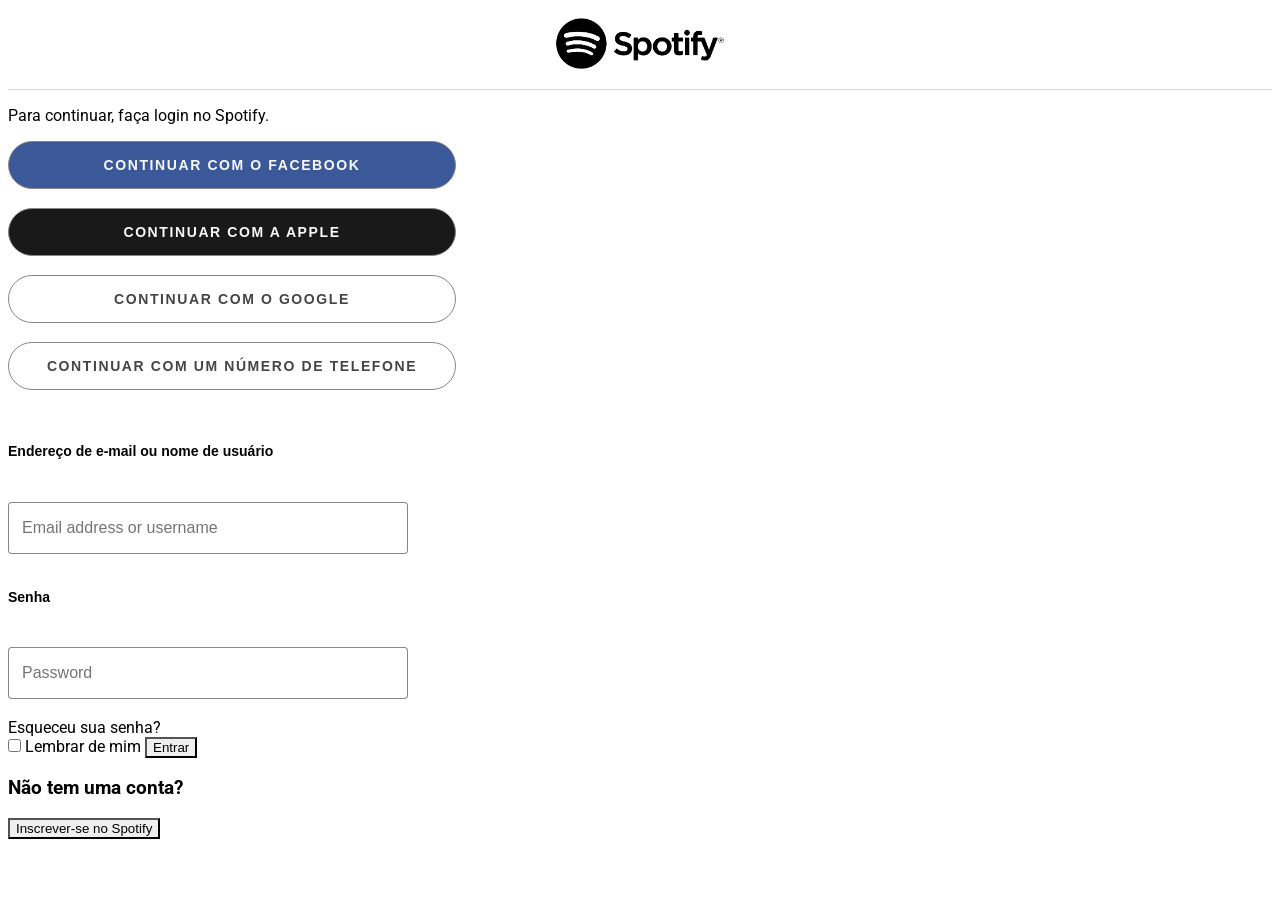
<file: projetoSpotify/login.html>
<!DOCTYPE html>
<html lang="en">
  <head>
    <meta charset="UTF-8" />
    <meta http-equiv="X-UA-Compatible" content="IE=edge" />
    <meta name="viewport" content="width=device-width, initial-scale=1.0" />
    <link rel="stylesheet" href="style.css" />
    <!--Fonte da letra-->
    <link
      href="https://fonts.googleapis.com/css2?family=Roboto&display=swap"
      rel="stylesheet"
    />
    <title>Login - Spotify</title>
  </head>
  <body>
    <!-- Logo -->
    <logo id="logo">
      <div class="logo-preto">
        <img src="img/logo2.png" alt="" class="logo" />
      </div>
    </logo>

    <!-- Showcase -->
    <div id="showcase-login">
      <div class="button-login">
        <p>Para continuar, faça login no Spotify.</p>
        <button class="btn-facebook style-facebook">
          Continuar com o Facebook</button
        ><br /><br />
        <button class="btn-apple style-apple">Continuar com a Apple</button
        ><br /><br />
        <button class="btn-google">Continuar com o Google</button><br /><br />
        <button class="btn-telefone">Continuar com um número de telefone</button
        ><br /><br />
        <h6>Endereço de e-mail ou nome de usuário</h6>
        <input
          class="login-username"
          type="email"
          nome="email"
          id="email"
          placeholder="Email address or username"
        />
        <h6>Senha</h6>
        <input
          class="login-username"
          type="password"
          nome="password"
          id="password"
          placeholder="Password"
        /><br />
        <h7>Esqueceu sua senha?</h7><br />
        <input type="checkbox" nome="checkbox" id="checkbox" />
        <h7>Lembrar de mim</h7>
        <button class="btn-login">Entrar</button>
      </div>
    </div>

    <!-- Footer -->
    <footer id="footer-login">
      <div class="footer-login-container">
        <h3>Não tem uma conta?</h3>
        <button class="btn-singup">Inscrever-se no Spotify</button>
      </div>
    </footer>
  </body>
</html>
</file>
<file: projetoSpotify/style.css>
* {
  box-sizing: border-box;
}

:root {
  --default-green: #1db954;
  --light-green: #1ed760;
}
-- all the documents * {
  box-sizing: border-box;
  margin: 0;
  padding: 0;
}
body {
  font-family: 'Roboto', sans-serif;
}

/* Utility Classes */
.btn-primary {
  background: var(--default-green);
  color: white;
  text-transform: uppercase;
  padding: 15px 60px;
  border: none;
  border-radius: 30px;
  letter-spacing: 1px;
  font-weight: bold;
  transition: all 300ms ease;
}

.btn-primary:hover {
  background: var(--light-green);
  cursor: pointer;
}

.logo {
  height: 40px;
  width: auto;
}

/* menu */
#menu {
  display: flex;
  background-color: rgba(0, 0, 0, 0.6);
  color: white;
  justify-content: center;
  position: fixed;
  top: 0;
  width: 100%;
}

#menu .menu-container {
  width: 60%;
  display: flex;
  align-items: center;
  justify-content: space-between;
  padding: 20px 0;
}

#menu .menu-container ul {
  display: flex;
  list-style: none;
  font-weight: bold;
}

#menu .menu-container ul li {
  padding: 0 20px;
  transition: all 300ms ease;
}

#menu .menu-container ul li:hover {
  color: #1db954;
  cursor: pointer;
}

#menu .menu-container ul li:nth-child(3) {
  border-right: 1px solid white;
}

/* content */
#content {
  height: 100vh;
  display: flex;
  justify-content: center;
  align-items: center;
  color: white;
  background: url('/img/showcase.webp') center center/cover;
  background-color: rgba(0, 0, 0, 0.4);
  background-blend-mode: color;
}

#content .content-container {
  display: flex;
  flex-direction: column;
  align-items: center;
}

#content .content-container h2 {
  font-size: 5rem;
}

#content .content-container p {
  margin: 15px 0;
  font-size: 1.1rem;
}

/* Footer */
#footer {
  background: black;
  color: white;
  padding: 80px 0;
}

#footer .footer-content {
  display: flex;
  width: 60%;
  margin: auto;
  justify-content: space-between;
}

#footer .footer-content .footer-menu {
  margin: 0 60px;
  list-style: none;
}

#footer .footer-content .footer-menu .footer-menu-item {
  margin: 25px 0;
  transition: all 300ms ease;
}

#footer .footer-content .footer-menu .footer-menu-item:hover {
  color: var(--default-green);
  cursor: pointer;
}

#footer .footer-content .footer-menu p {
  font-weight: bold;
  text-transform: uppercase;
  color: #919496;
  font-size: 0.8rem;
}

/* Footer Socials */
.socials {
  display: flex;
}

.socials i {
  margin: 0 20px;
  font-size: 1.7rem;
  transition: all 300ms ease;
}

.socials i:hover {
  color: var(--default-green);
  cursor: pointer;
}

/* Footer Info */
.footer-info {
  display: flex;
  justify-content: space-between;
  align-items: flex-end;
  width: 60%;
  margin: auto;
  font-weight: bold;
  color: #919496;
  font-size: 0.75rem;
  padding-top: 50px;
}

.footer-info .footer-info-items {
  display: flex;
  list-style: none;
}

.footer-info .footer-info-items .footer-info-item {
  margin: 0 10px;
  transition: all 300ms ease;
}

.footer-info .footer-info-items .footer-info-item:hover {
  color: var(--default-green);
  cursor: pointer;
}

.footer-info .rights .country {
  display: flex;
  justify-content: flex-end;
  align-items: center;
  margin-bottom: 10px;
}

.footer-info .rights .country p {
  transition: all 300ms ease;
}

.footer-info .rights .country p:hover {
  color: var(--default-green);
  cursor: pointer;
}

.footer-info .rights .country .brazil-flag {
  height: 20px;
  width: auto;
  display: inline-block;
  margin-left: 10px;
}

.page-content {
  padding-top: 8%;
  width: 100%;
  display: flex;
}

.menu-lateral {
  width: 18rem;
  height: 150vh;
  background-color: black;
  padding-top: 1%;
}

.profile-photo img {
  width: 6.4rem;
  height: 6.4rem;
  border-radius: 50%;
  display: center;
}
.menu-itens {
  text-decoration: none;
  padding: 0;
  font-family: Circular, Helvetica, Arial, sans-serif !important;
  font-size: 16px;
  line-height: 1.5;
  color: #ffffff;
  padding: 15px 15px 15px 30px;
  border: none;
  border-radius: 0px;
  letter-spacing: 0px;
  text-transform: none;
  fill: var(--white);
  color: var(--gray-95);
}
.account-settings {
  width: 65rem;
  height: 150vh;
  background-color: #fff;
  box-sizing: border-box;
  font-family: Helvetica, Arial, sans-serif;
  display: block;
  padding: 0px 0px 0.67rem 2rem;
}

h1,
h5 {
  display: block;
  font-size: 2em;
  margin-block-start: 0.67em;
  margin-block-end: 0.67em;
  margin-inline-start: 0px;
  margin-inline-end: 0px;
  font-weight: bold;
  font-weight: 900;
  letter-spacing: -1px;
}
.account-settings h1 {
  font-size: 35px;
}
.account-settings h5 {
  font-size: 20px;
}

th,
td {
  color: #b3b3b3;
  padding: 1em 1em 1em 0px;
  white-space: nowrap;
  display: table-cell;
  vertical-align: inherit;
}

.user-information {
  color: black;
  font-weight: 520;
  text-align: left;
  padding-left: 18rem;
}
table {
  border-collapse: separate;
  text-indent: initial;
  border-spacing: 2px;
}

.button-edit {
  box-sizing: border-box;
  font-family: Helvetica, Arial, sans-serif;
  font-size: 14px;
  line-height: 20px;
  font-weight: 700;
  background-color: transparent;
  border-radius: 500px;
  display: inline-block;
  text-align: center;
  text-decoration: none;
  text-transform: none;
  touch-action: manipulation;
  transition-duration: 33ms;
  transition-property: background-color, border-color, color, box-shadow, filter,
    transform;
  user-select: none;
  vertical-align: middle;
  transform: translate3d(0px, 0px, 0px);
  padding-block: 13px;
  padding-inline: 31px;
  position: relative;
  border: 1px solid #878787;
  color: #000000;
}

.button-edit::after {
  display: block;
  position: absolute;
  pointer-events: none;
  box-sizing: border-box;
  inline-size: calc(100% + 12px);
  block-size: calc(100% + 12px);
  top: -6px;
  left: -6px;
  border-radius: 500px;
  border: 3px solid transparent;
}

.free-plan h1 {
  padding: 0px 0px 0.6rem 2rem;
  display: flex;
  width: 60rem;
  height: 10rem;
  align-items: center;
  border: none;
  color: white;
  background: linear-gradient(
    -180deg,
    rgb(182, 43, 190) 0%,
    rgb(150, 34, 185) 100%
  );
}
.free-plan span {
  padding: 0px 0px 0px 2rem;
  display: flex;
  width: 60rem;
  height: 5rem;
  background-color: white;
  border: rgb(182, 43, 190) 0%, rgb(150, 34, 185) 100%;
  border-style: ridge;
}
.logo-preto {
  border-bottom: 1px solid rgb(217, 218, 220);
}

.logo-preto img {
  align-items: center;
  padding: 10px;
  margin-bottom: 10px;
  width: 15%;
  height: 15%;
  stroke: transparent;
  overflow: hidden;
  display: block;
  margin-left: auto;
  margin-right: auto;
}
.showcase-login {
  align-items: center;
  color: black;
  font-family: Helvetica, Arial, sans-serif;
  margin-top: 0px;
  margin-bottom: 0px;
  font-size: 0.875rem;
  line-height: 1.25rem;
  font-weight: 900;
  display: block;
  margin-left: auto;
  margin-right: auto;
}
.showcase-login p {
  display: block;
  margin-block-start: 1em;
  margin-block-end: 1em;
  margin-inline-start: 0px;
  margin-inline-end: 0px;
}
.btn-facebook:hover,
.btn-apple:hover,
.btn-google:hover,
.btn-telefone:hover {
  border-color: black;
}

.btn-facebook.btn-facebook,
.btn-apple.btn-apple,
.btn-google.btn-google {
  display: inline-flex;
  -webkit-box-align: center;
  align-items: center;
  -webkit-box-pack: center;
  justify-content: center;
}
.style-facebook {
  color: rgb(248, 248, 248);
  background-color: rgb(59, 89, 152);
}
.btn-facebook,
.btn-apple,
.btn-google,
.btn-telefone {
  box-sizing: border-box;
  font-family: Helvetica, Arial, sans-serif;
  font-size: 14px;
  line-height: 20px;
  font-weight: 700;
  border-radius: 500px;
  display: inline-block;
  text-align: center;
  touch-action: manipulation;
  transition-duration: 33ms;
  user-select: none;
  vertical-align: middle;
  transform: translate3d(0px, 0px, 0px);
  padding: 13px 31px;
  position: relative;
  border: 1px solid #878787;
  letter-spacing: 0.1rem;
  width: 28rem;
  text-transform: uppercase;
}
button {
  appearance: auto;
  writing-mode: horizontal-tb !important;
  text-rendering: auto;
  color: (black, white);
  word-spacing: normal;
  line-height: normal;
  text-transform: none;
  text-indent: 0px;
  text-shadow: none;
  display: inline-block;
  text-align: center;
  align-items: flex-start;
  cursor: pointer;
  box-sizing: border-box;
  background-color: (rgb(239, 239, 239), rgb(59, 59, 59));
  margin: 0em;
  padding: 1px 6px;
  border-width: 2px;
  border-style: outset;
  border-color: (rgb(118, 118, 118), rgb(133, 133, 133));
  border-image: initial;
}
.btn-facebook::after,
.btn-apple::after,
.btn-google::after,
.btn-telefone::after {
  display: block;
  position: absolute;
  pointer-events: none;
  transition: border-color 200ms ease-in 0s;
  box-sizing: border-box;
  width: calc(100% + 12px);
  height: calc(100% + 12px);
  top: -6px;
  left: -6px;
  background: transparent;
  border-radius: 500px;
  border: 3px solid transparent;
}
.style-apple {
  color: rgb(248, 248, 248);
  background-color: rgba(0, 0, 0, 0.9);
}
.btn-google,
.btn-telefone {
  color: #464545;
  background-color: transparent;
}
h6 {
  box-sizing: border-box;
  font-family: Helvetica, Arial, sans-serif;
  -webkit-tap-highlight-color: transparent;
  font-size: 0.875rem;
  line-height: 1.25rem;
  -webkit-box-align: center;
  align-items: center;
  display: flex;
  font-weight: 700;
  width: 100%;
  padding-bottom: 8px;
}
.login-username:hover {
  box-shadow: inset 0 0 0 1px #000000;
}

.login-username {
  appearance: none;
  background-image: none;
  border: 0px;
  display: block;
  font-size: 1rem;
  line-height: 1.5rem;
  font-weight: 400;
  width: 25rem;
  box-sizing: border-box;
  font-family: Helvetica, Arial, sans-serif;
  -webkit-tap-highlight-color: transparent;
  border-radius: 4px;
  padding: 14px;
  background-color: #ffffff;
  box-shadow: inset 0 0 0 1px #878787;
  color: #000000;
}

input[type='text' i] {
  padding: 1px 2px;
}
input {
  writing-mode: horizontal-tb !important;
  text-rendering: auto;
  color: (black, white);
  letter-spacing: normal;
  word-spacing: normal;
  line-height: normal;
  text-transform: none;
  text-indent: 0px;
  text-shadow: none;
  display: inline-block;
  text-align: start;
  appearance: auto;
  -webkit-rtl-ordering: logical;
  cursor: text;
  background-color: (rgb(255, 255, 255), rgb(59, 59, 59));
  margin: 0em;
  padding: 1px 2px;
  border-width: 2px;
  border-style: inset;
  border-color: (rgb(118, 118, 118), rgb(133, 133, 133));
  border-image: initial;
}
</file>
